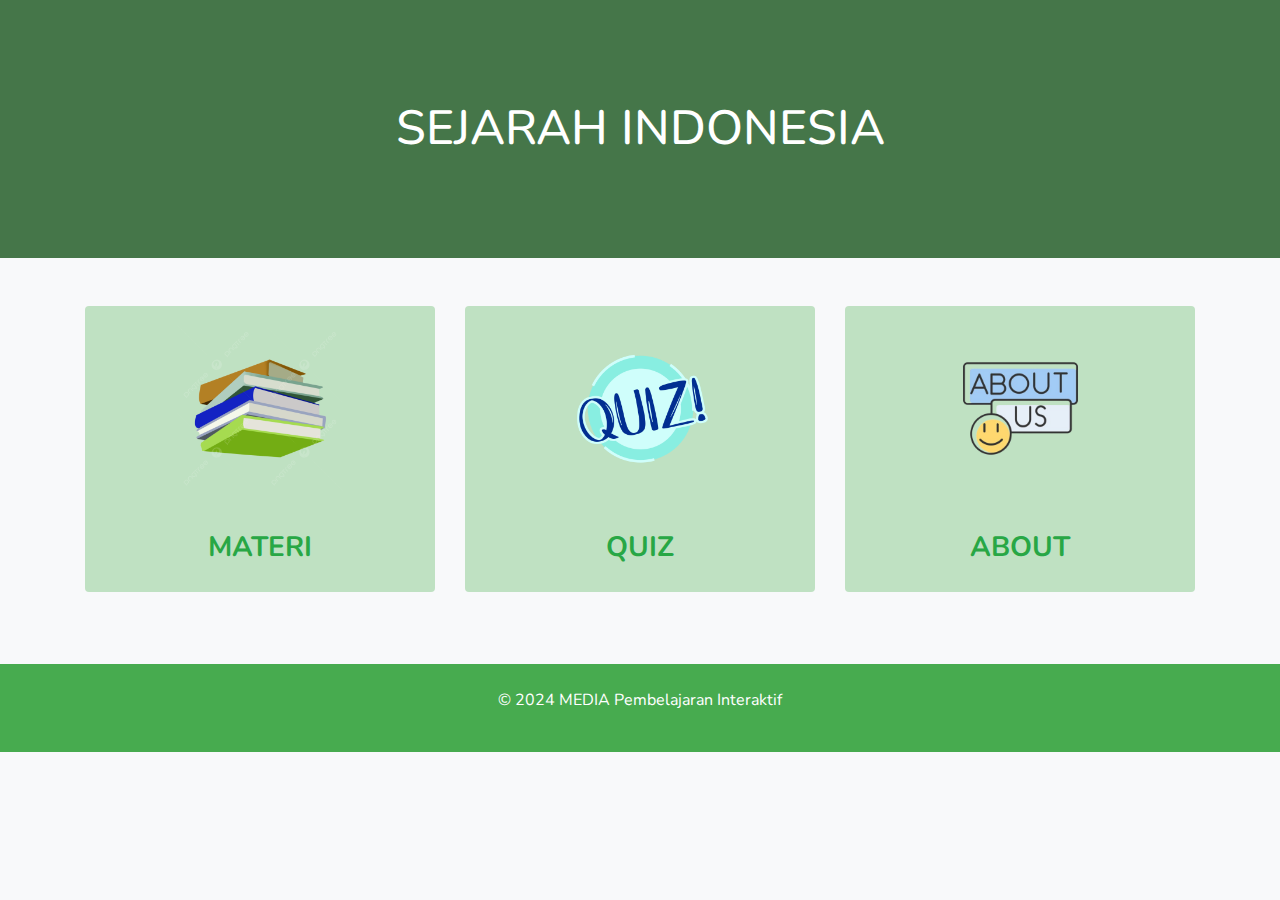
<file: index.html>
<!DOCTYPE html>
<html lang="en">
<head>
    <meta charset="UTF-8">
    <meta name="viewport" content="width=device-width, initial-scale=1.0">
    <title>Interactive Learning</title>
    <link rel="stylesheet" href="https://stackpath.bootstrapcdn.com/bootstrap/4.5.2/css/bootstrap.min.css">
    <link rel="stylesheet" href="https://cdnjs.cloudflare.com/ajax/libs/font-awesome/5.15.3/css/all.min.css">
    <link href="https://fonts.googleapis.com/css2?family=Nunito:wght@400;700&display=swap" rel="stylesheet">
    <style>
        body {
            font-family:  'Nunito', sans-serif;
            background-color: #f8f9fa;
        }

        header {
            background-color: #4bbd58;
            position: relative;
            color: white;
            text-align: center;
            padding: 100px 0;
        }

        header::before {
            content: '';
            position: absolute;
            top: 0;
            left: 0;
            width: 100%;
            height: 100%;
            background: rgba(0, 0, 0, 0.5);
            z-index: 1;
        }

        .card{
            background-color: #bfe1c2;

        }

        header h2 {
            position: relative;
            z-index: 2;
            font-size: 3rem;
            margin: 0;
        }

        .card-hover {
            transition: transform 0.3s, box-shadow 0.3s;
            border: none;
        }

        .card-hover:hover {
            transform: scale(1.05);
            box-shadow: 0 10px 30px rgba(80, 255, 80, 0.3);
        }

        .card-img-top {
            width: 50%;
            height: auto;
            margin: 15px auto;
        }

        .text-primary {
            color: #28a745 !important;
        }

        .text-decoration-none {
            text-decoration: none;
        }

        footer {
            margin-top: 30px;
            background-color: #47ab4f;
        }

        .footer p {
            margin: 0;
        }

        .card-body h3 {
            font-weight: 700;
        }

        .bg-hijau {
            background-color: #8aed92;
        }
    </style>
</head>
<body>
    <header class="bg-hijau text-white">
        <div class="container">
            <h2>SEJARAH INDONESIA</h2>
        </div>
    </header>

    <main class="container my-5">
        <div class="row text-center">
            <div class="col-md-4 mb-4">
                <div class="card card-hover">
                    <a href="Materi.html" class="text-decoration-none">
                        <img src="img/Materi.png" class="card-img-top" alt="Materi">
                        <div class="card-body">
                            <h3 class="text-primary">MATERI</h3>
                        </div>
                    </a>
                </div>
            </div>
            <div class="col-md-4 mb-4">
                <div class="card card-hover">
                    <a href="quiz.html" class="text-decoration-none">
                        <img src="img/Quiz.png" class="card-img-top" alt="KI/KD">
                        <div class="card-body">
                            <h3 class="text-primary">QUIZ</h3>
                        </div>
                    </a>
                </div>
            </div>
            <div class="col-md-4 mb-4">
                <div class="card card-hover">
                    <a href="about.html" class="text-decoration-none">
                        <img src="img/About.png" class="card-img-top" alt="Info Aplikasi">
                        <div class="card-body">
                            <h3 class="text-primary">ABOUT</h3>
                        </div>
                    </a>
                </div>
            </div>
        </div>
    </main>
    

    <footer class="text-white text-center py-4">
        <p>&copy; 2024 MEDIA Pembelajaran Interaktif</p>
    </footer>

    <script src="https://code.jquery.com/jquery-3.5.1.slim.min.js"></script>
    <script src="https://cdn.jsdelivr.net/npm/@popperjs/core@2.9.3/dist/umd/popper.min.js"></script>
    <script src="https://stackpath.bootstrapcdn.com/bootstrap/4.5.2/js/bootstrap.min.js"></script>
</body>
</html>
</file>
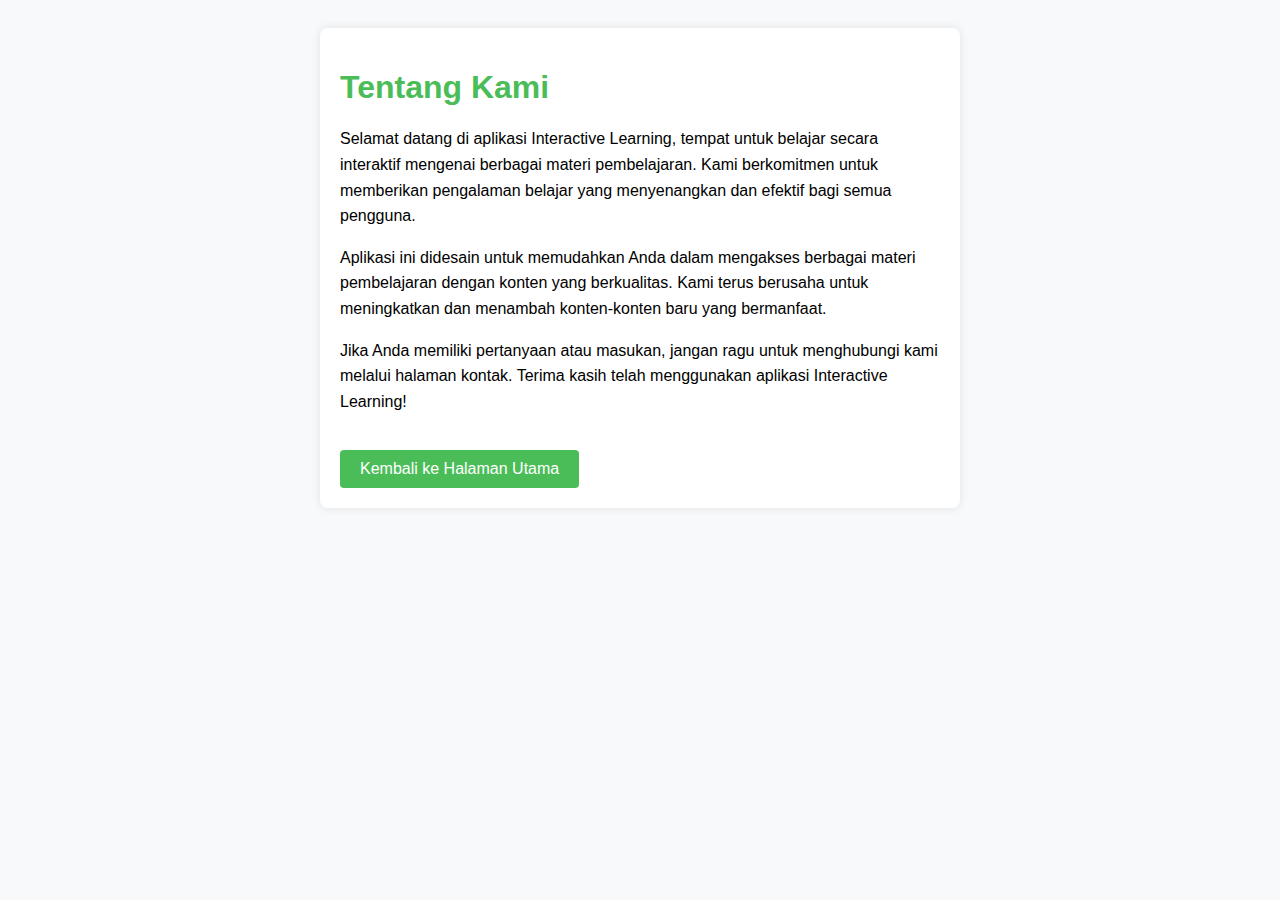
<file: about.html>
<!DOCTYPE html>
<html lang="en">
<head>
    <meta charset="UTF-8">
    <meta name="viewport" content="width=device-width, initial-scale=1.0">
    <title>About Us - Interactive Learning</title>
    <style>
        body {
            font-family: Arial, sans-serif;
            background-color: #f8f9fa;
            text-align: center;
            padding: 20px;
        }

        .container {
            max-width: 600px;
            margin: 0 auto;
            background-color: #fff;
            padding: 20px;
            border-radius: 8px;
            box-shadow: 0 0 10px rgba(0, 0, 0, 0.1);
            text-align: left;
        }

        h1 {
            color: #4bbd58;
            margin-bottom: 20px;
        }

        p {
            line-height: 1.6;
        }

        .back-button {
            margin-top: 20px;
            padding: 10px 20px;
            font-size: 16px;
            background-color: #4bbd58;
            color: #fff;
            border: none;
            cursor: pointer;
            border-radius: 4px;
            transition: background-color 0.3s ease;
        }

        .back-button:hover {
            background-color: #3a9e48;
        }
    </style>
</head>
<body>
    <div class="container">
        <h1>Tentang Kami</h1>
        <p>Selamat datang di aplikasi Interactive Learning, tempat untuk belajar secara interaktif mengenai berbagai materi pembelajaran. Kami berkomitmen untuk memberikan pengalaman belajar yang menyenangkan dan efektif bagi semua pengguna.</p>
        <p>Aplikasi ini didesain untuk memudahkan Anda dalam mengakses berbagai materi pembelajaran dengan konten yang berkualitas. Kami terus berusaha untuk meningkatkan dan menambah konten-konten baru yang bermanfaat.</p>
        <p>Jika Anda memiliki pertanyaan atau masukan, jangan ragu untuk menghubungi kami melalui halaman kontak. Terima kasih telah menggunakan aplikasi Interactive Learning!</p>
        <button class="back-button" onclick="goToIndex()">Kembali ke Halaman Utama</button>
    </div>

    <script>
        function goToIndex() {
            window.location.href = "index.html"; // Sesuaikan dengan nama file halaman index Anda
        }
    </script>
</body>
</html>
</file>
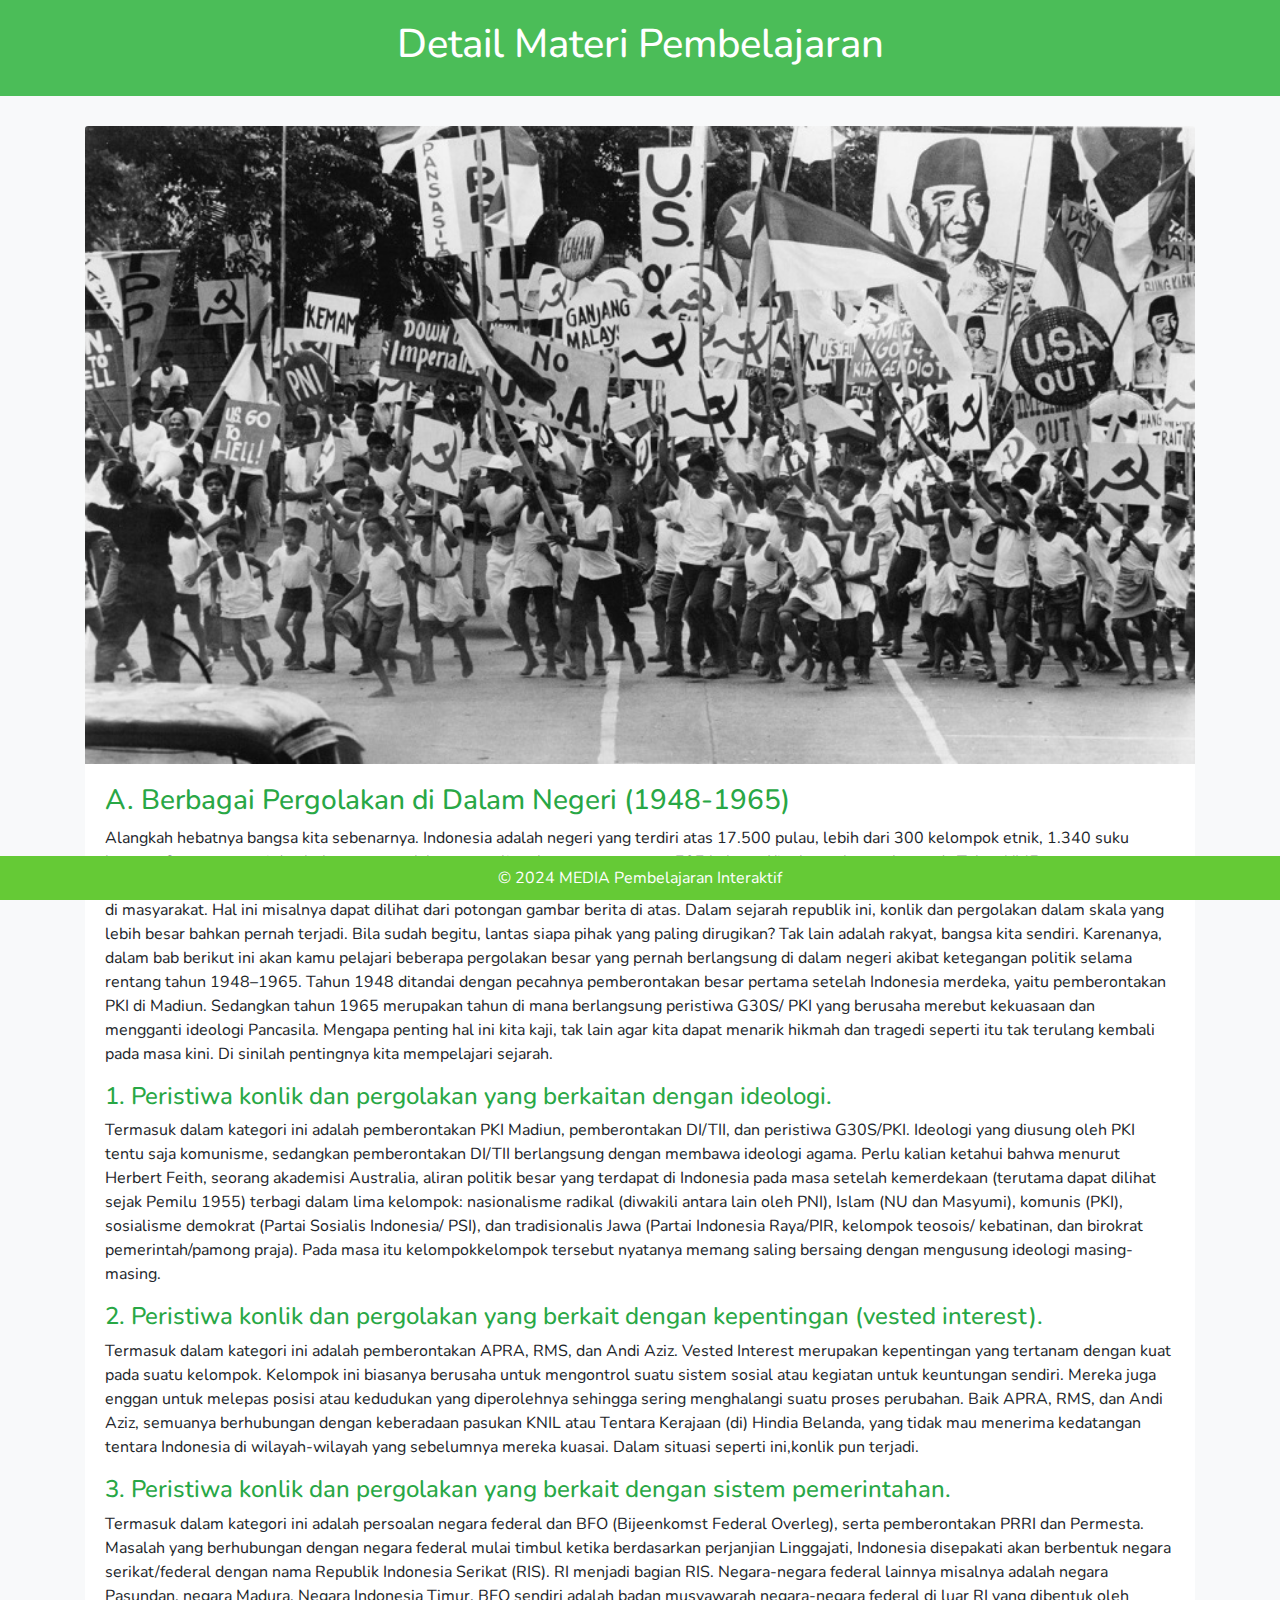
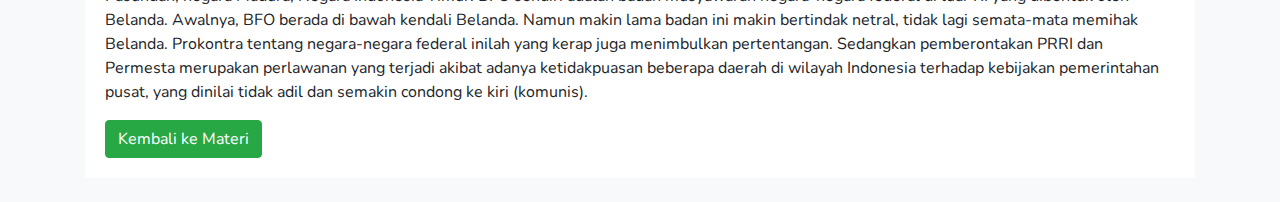
<file: bab1.html>
<!DOCTYPE html>
<html lang="en">
<head>
    <meta charset="UTF-8">
    <meta name="viewport" content="width=device-width, initial-scale=1.0">
    <title>Detail Materi - Interactive Learning</title>
    <link rel="stylesheet" href="https://stackpath.bootstrapcdn.com/bootstrap/4.5.2/css/bootstrap.min.css">
    <link href="https://fonts.googleapis.com/css2?family=Nunito:wght@400;700&display=swap" rel="stylesheet">
    <style>
        body {
            font-family: 'Nunito', sans-serif;
            background-color: #f8f9fa;
        }

        header {
            background-color: #4bbd58;
            padding: 20px 0;
            text-align: center;
            color: #fff;
            margin-bottom: 30px;
        }

        .card {
            border: none;
            /* transition: transform 0.3s, box-shadow 0.3s; */
        }

        .card:hover {
            /* transform: scale(1.05); */
            box-shadow: 0 10px 30px rgba(80, 255, 80, 0.3);
        }

        .card-img-top {
            width: 100%;
            height: auto;
        }

        .text-primary {
            color: #28a745 !important;
        }

        footer {
            
            background-color: #65ca36;
            color: #fff;
            text-align: center;
            padding: 10px 0;
            position: fixed;
            bottom: 0;
            width: 100%;
        }

        footer p {
            margin: 0;
        }
    </style>
</head>
<body>
    <header>
        <div class="container">
            <h1>Detail Materi Pembelajaran</h1>
        </div>
    </header>

    <main class="container">
        <div class="card mb-4">
            <img src="img/2.jpg" class="card-img-top" alt="Detail Materi 1">
            <div class="card-body">
                <h3 class="text-primary">A. Berbagai Pergolakan di Dalam Negeri (1948-1965)</h3>
                <p class="card-text">Alangkah hebatnya bangsa kita sebenarnya. Indonesia adalah negeri yang
                    terdiri atas 17.500 pulau, lebih dari 300 kelompok etnik, 1.340 suku bangsa,
                    6 agama resmi dan belum termasuk beragam aliran kepercayaan, serta 737
                    bahasa. Kita harus bersyukur pada Tuhan YME, atas keberuntungan bangsa
                    kita yang hingga kini tetap bersatu dalam keberagaman, meskipun berbagai
                    kasus	 konlik	 dan	 pergolakan	 sempat	 berlangsung	 di	 masyarakat.	 Hal	 ini	
                    misalnya dapat dilihat dari potongan gambar berita di atas.
                    Dalam	 sejarah	 republik	ini,	 konlik	 dan	 pergolakan	 dalam	 skala	 yang	lebih	
                    besar bahkan pernah terjadi. Bila sudah begitu, lantas siapa pihak yang paling
                    dirugikan? Tak lain adalah rakyat, bangsa kita sendiri. Karenanya, dalam bab berikut ini akan kamu pelajari beberapa pergolakan besar yang pernah
                    berlangsung di dalam negeri akibat ketegangan politik selama rentang tahun
                    1948–1965. Tahun 1948 ditandai dengan pecahnya pemberontakan besar
                    pertama setelah Indonesia merdeka, yaitu pemberontakan PKI di Madiun.
                    Sedangkan tahun 1965 merupakan tahun di mana berlangsung peristiwa G30S/
                    PKI yang berusaha merebut kekuasaan dan mengganti ideologi Pancasila.
                    Mengapa penting hal ini kita kaji, tak lain agar kita dapat menarik hikmah dan
                    tragedi seperti itu tak terulang kembali pada masa kini. Di sinilah pentingnya
                    kita mempelajari sejarah.</p>
                <h4 class="text-primary">1. Peristiwa konlik dan pergolakan yang berkaitan dengan ideologi.</h4>
                <p>Termasuk dalam kategori ini adalah pemberontakan PKI Madiun,
                    pemberontakan DI/TII, dan peristiwa G30S/PKI. Ideologi yang diusung oleh
                    PKI tentu saja komunisme, sedangkan pemberontakan DI/TII berlangsung
                    dengan membawa ideologi agama.
                    Perlu kalian ketahui bahwa menurut Herbert Feith, seorang akademisi
                    Australia, aliran politik besar yang terdapat di Indonesia pada masa setelah
                    kemerdekaan (terutama dapat dilihat sejak Pemilu 1955) terbagi dalam lima
                    kelompok: nasionalisme radikal (diwakili antara lain oleh PNI), Islam (NU dan
                    Masyumi), komunis (PKI), sosialisme demokrat (Partai Sosialis Indonesia/
                    PSI),	dan	tradisionalis	Jawa	(Partai	Indonesia	Raya/PIR,	kelompok	teosois/
                    kebatinan, dan birokrat pemerintah/pamong praja). Pada masa itu kelompokkelompok tersebut nyatanya memang saling bersaing dengan mengusung
                    ideologi masing-masing.
                    </p>
                <h4 class="text-primary">2. Peristiwa konlik dan pergolakan yang berkait dengan kepentingan (vested interest).</h4>
                <p>Termasuk dalam kategori ini adalah pemberontakan APRA, RMS, dan
                    Andi Aziz. Vested Interest merupakan kepentingan yang tertanam dengan kuat
                    pada suatu kelompok. Kelompok ini biasanya berusaha untuk mengontrol
                    suatu sistem sosial atau kegiatan untuk keuntungan sendiri. Mereka juga
                    enggan untuk melepas posisi atau kedudukan yang diperolehnya sehingga
                    sering menghalangi suatu proses perubahan. Baik APRA, RMS, dan Andi
                    Aziz, semuanya berhubungan dengan keberadaan pasukan KNIL atau Tentara Kerajaan 
                    (di) Hindia Belanda, yang tidak mau menerima kedatangan tentara
                    Indonesia di wilayah-wilayah yang sebelumnya mereka kuasai. Dalam situasi
                    seperti	ini,konlik	pun	terjadi.</p>

                <h4 class="text-primary">3. Peristiwa konlik dan pergolakan yang berkait dengan sistem pemerintahan.</h4>
                <p>Termasuk dalam kategori ini adalah persoalan negara federal dan BFO
                    (Bijeenkomst Federal Overleg), serta pemberontakan PRRI dan Permesta.
                    Masalah yang berhubungan dengan negara federal mulai timbul ketika
                    berdasarkan perjanjian Linggajati, Indonesia disepakati akan berbentuk
                    negara serikat/federal dengan nama Republik Indonesia Serikat (RIS). RI
                    menjadi bagian RIS. Negara-negara federal lainnya misalnya adalah negara
                    Pasundan, negara Madura, Negara Indonesia Timur. BFO sendiri adalah badan
                    musyawarah negara-negara federal di luar RI yang dibentuk oleh Belanda.
                    Awalnya, BFO berada di bawah kendali Belanda. Namun makin lama badan
                    ini makin bertindak netral, tidak lagi semata-mata memihak Belanda. Prokontra tentang negara-negara federal inilah yang kerap juga menimbulkan
                    pertentangan.
                    Sedangkan pemberontakan PRRI dan Permesta merupakan perlawanan
                    yang terjadi akibat adanya ketidakpuasan beberapa daerah di wilayah
                    Indonesia terhadap kebijakan pemerintahan pusat, yang dinilai tidak adil dan
                    semakin condong ke kiri (komunis).
                    </p>
                <a href="Materi.html" class="btn btn-success">Kembali ke Materi</a>
            </div>
        </div>
    </main>

    <footer>
        <div class="container">
            <p>&copy; 2024 MEDIA Pembelajaran Interaktif</p>
        </div>
    </footer>

    <script src="https://code.jquery.com/jquery-3.5.1.slim.min.js"></script>
    <script src="https://cdn.jsdelivr.net/npm/@popperjs/core@2.9.3/dist/umd/popper.min.js"></script>
    <script src="https://stackpath.bootstrapcdn.com/bootstrap/4.5.2/js/bootstrap.min.js"></script>
</body>
</html>
</file>
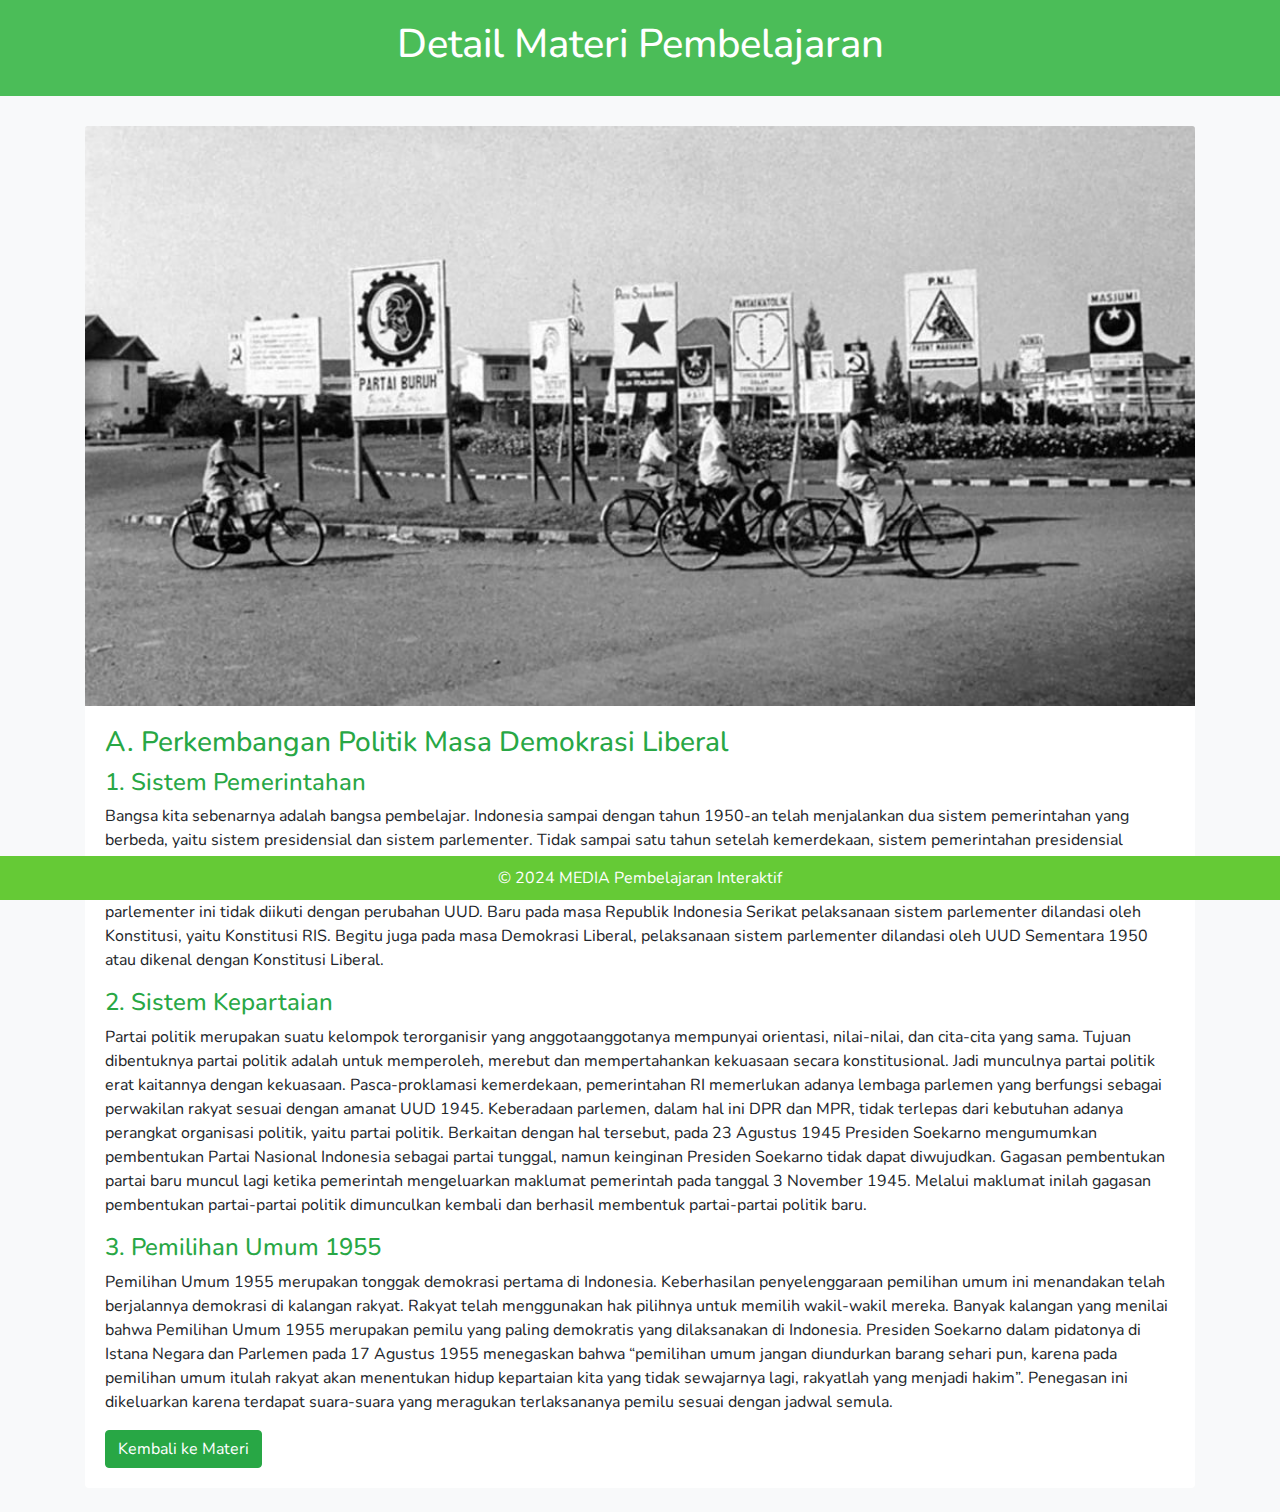
<file: bab2.html>
<!DOCTYPE html>
<html lang="en">
<head>
    <meta charset="UTF-8">
    <meta name="viewport" content="width=device-width, initial-scale=1.0">
    <title>Detail Materi - Interactive Learning</title>
    <link rel="stylesheet" href="https://stackpath.bootstrapcdn.com/bootstrap/4.5.2/css/bootstrap.min.css">
    <link href="https://fonts.googleapis.com/css2?family=Nunito:wght@400;700&display=swap" rel="stylesheet">
    <style>
        body {
            font-family: 'Nunito', sans-serif;
            background-color: #f8f9fa;
        }

        header {
            background-color: #4bbd58;
            padding: 20px 0;
            text-align: center;
            color: #fff;
            margin-bottom: 30px;
        }

        .card {
            border: none;
            /* transition: transform 0.3s, box-shadow 0.3s; */
        }

        .card:hover {
            /* transform: scale(1.05); */
            box-shadow: 0 10px 30px rgba(80, 255, 80, 0.3);
        }

        .card-img-top {
            width: 100%;
            height: auto;
        }

        .text-primary {
            color: #28a745 !important;
        }

        footer {
            background-color: #65ca36;
            color: #fff;
            text-align: center;
            padding: 10px 0;
            position: fixed;
            bottom: 0;
            width: 100%;
        }

        footer p {
            margin: 0;
        }
    </style>
</head>
<body>
    <header>
        <div class="container">
            <h1>Detail Materi Pembelajaran</h1>
        </div>
    </header>

    <main class="container">
        <div class="card mb-4">
            <img src="img/4.jpg" class="card-img-top" alt="Detail Materi 1">
            <div class="card-body">
                <h3 class="text-primary">A. Perkembangan Politik Masa Demokrasi Liberal</h3>
                <!-- <p class="card-text">Deskripsi lengkap mengenai materi 1. Materi ini membahas topik-topik penting terkait dengan ...</p> -->
                <h4 class="text-primary">1. Sistem Pemerintahan</h4>
                <p>Bangsa kita sebenarnya adalah bangsa pembelajar. Indonesia sampai dengan
                    tahun 1950-an telah menjalankan dua sistem pemerintahan yang berbeda, yaitu
                    sistem presidensial dan sistem parlementer. Tidak sampai satu tahun setelah
                    kemerdekaan, sistem pemerintahan presidensial digantikan dengan sistem
                    pemerintahan parlementer. Hal ini ditandai dengan pembentukan kabinet
                    parlementer pertama pada November 1945 dengan Syahrir sebagai perdana
                    menteri. Sejak saat itulah jatuh bangun kabinet pemerintahan di Indonesia
                    terjadi. Namun pelaksanaan sistem parlementer ini tidak diikuti dengan
                    perubahan UUD. Baru pada masa Republik Indonesia Serikat pelaksanaan
                    sistem parlementer dilandasi oleh Konstitusi, yaitu Konstitusi RIS. Begitu
                    juga pada masa Demokrasi Liberal, pelaksanaan sistem parlementer dilandasi
                    oleh UUD Sementara 1950 atau dikenal dengan Konstitusi Liberal.</p>
                <h4 class="text-primary">2. Sistem Kepartaian</h4>
                <p> Partai politik merupakan suatu kelompok terorganisir yang anggotaanggotanya mempunyai orientasi, nilai-nilai, dan cita-cita yang sama.
                    Tujuan dibentuknya partai politik adalah untuk memperoleh, merebut dan
                    mempertahankan kekuasaan secara konstitusional. Jadi munculnya partai
                    politik erat kaitannya dengan kekuasaan.
                    Pasca-proklamasi kemerdekaan, pemerintahan RI memerlukan adanya
                    lembaga parlemen yang berfungsi sebagai perwakilan rakyat sesuai dengan
                    amanat UUD 1945. Keberadaan parlemen, dalam hal ini DPR dan MPR,
                    tidak terlepas dari kebutuhan adanya perangkat organisasi politik, yaitu
                    partai politik. Berkaitan dengan hal tersebut, pada 23 Agustus 1945 Presiden
                    Soekarno mengumumkan pembentukan Partai Nasional Indonesia sebagai
                    partai tunggal, namun keinginan Presiden Soekarno tidak dapat diwujudkan.
                    Gagasan pembentukan partai baru muncul lagi ketika pemerintah mengeluarkan
                    maklumat pemerintah pada tanggal 3 November 1945. Melalui maklumat
                    inilah gagasan pembentukan partai-partai politik dimunculkan kembali dan
                    berhasil membentuk partai-partai politik baru.</p>

                <h4 class="text-primary">3. Pemilihan Umum 1955</h4>
                <p> Pemilihan Umum 1955 merupakan tonggak demokrasi pertama di
                    Indonesia. Keberhasilan penyelenggaraan pemilihan umum ini menandakan
                    telah berjalannya demokrasi di kalangan rakyat. Rakyat telah menggunakan
                    hak pilihnya untuk memilih wakil-wakil mereka. Banyak kalangan yang
                    menilai bahwa Pemilihan Umum 1955 merupakan pemilu yang paling
                    demokratis yang dilaksanakan di Indonesia.
                    Presiden Soekarno dalam pidatonya di Istana Negara dan Parlemen pada
                    17 Agustus 1955 menegaskan bahwa “pemilihan umum jangan diundurkan
                    barang sehari pun, karena pada pemilihan umum itulah rakyat akan
                    menentukan hidup kepartaian kita yang tidak sewajarnya lagi, rakyatlah yang
                    menjadi hakim”. Penegasan ini dikeluarkan karena terdapat suara-suara yang
                    meragukan terlaksananya pemilu sesuai dengan jadwal semula.</p>
                <a href="Materi.html" class="btn btn-success">Kembali ke Materi</a>
            </div>
        </div>
    </main>

    <footer>
        <div class="container">
            <p>&copy; 2024 MEDIA Pembelajaran Interaktif</p>
        </div>
    </footer>

    <script src="https://code.jquery.com/jquery-3.5.1.slim.min.js"></script>
    <script src="https://cdn.jsdelivr.net/npm/@popperjs/core@2.9.3/dist/umd/popper.min.js"></script>
    <script src="https://stackpath.bootstrapcdn.com/bootstrap/4.5.2/js/bootstrap.min.js"></script>
</body>
</html>
</file>
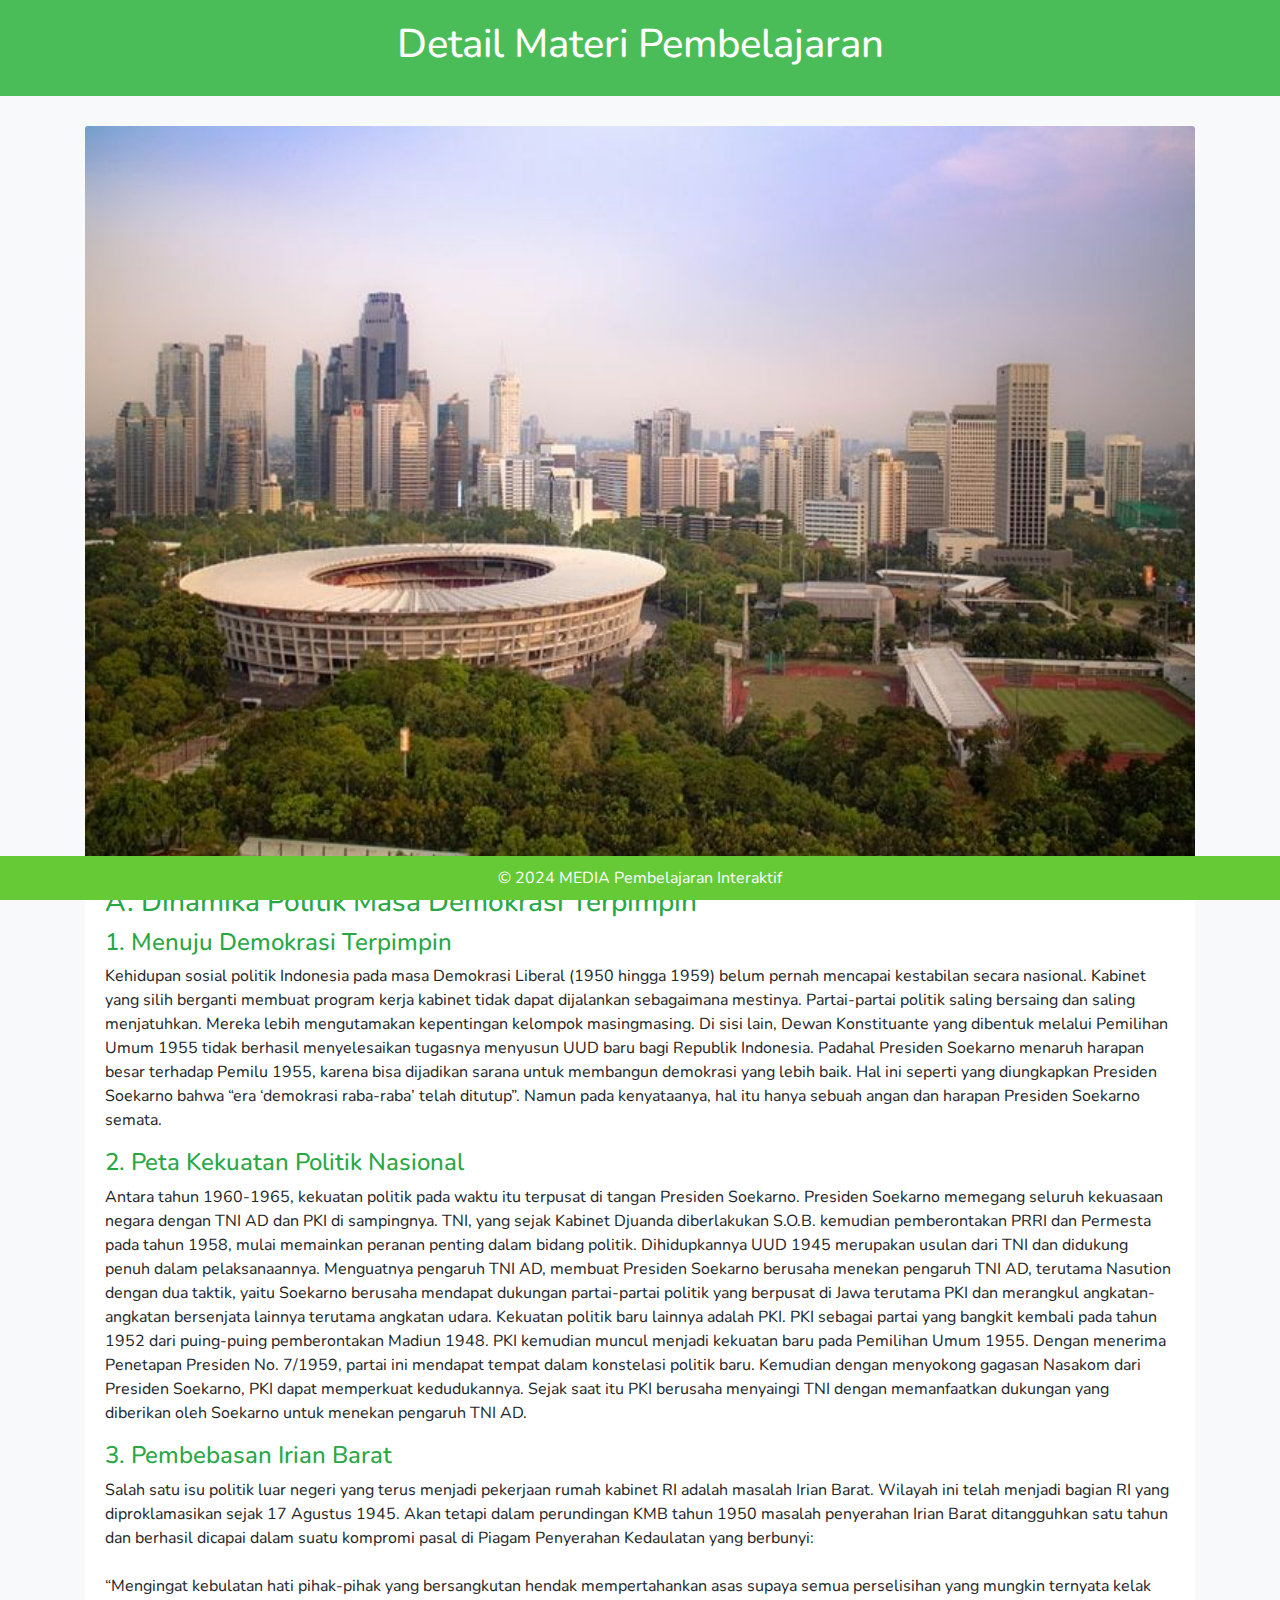
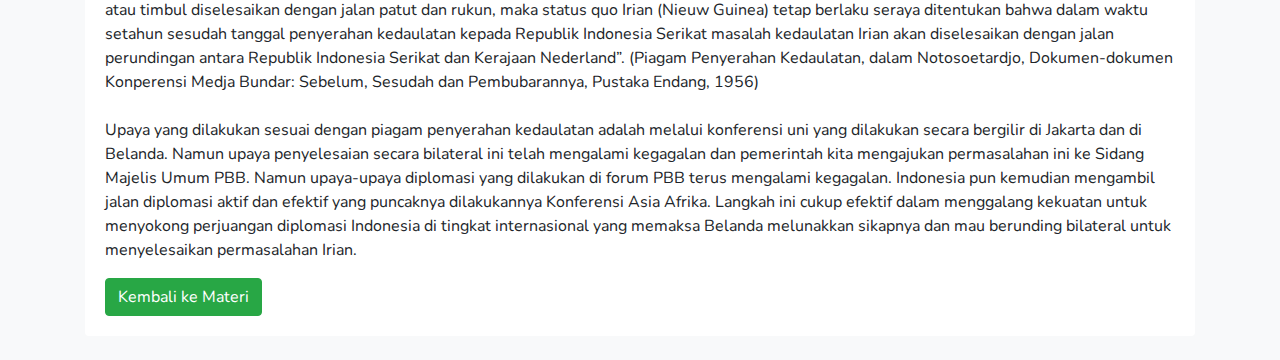
<file: bab3.html>
<!DOCTYPE html>
<html lang="en">
<head>
    <meta charset="UTF-8">
    <meta name="viewport" content="width=device-width, initial-scale=1.0">
    <title>Detail Materi - Interactive Learning</title>
    <link rel="stylesheet" href="https://stackpath.bootstrapcdn.com/bootstrap/4.5.2/css/bootstrap.min.css">
    <link href="https://fonts.googleapis.com/css2?family=Nunito:wght@400;700&display=swap" rel="stylesheet">
    <style>
        body {
            font-family: 'Nunito', sans-serif;
            background-color: #f8f9fa;
        }

        header {
            background-color: #4bbd58;
            padding: 20px 0;
            text-align: center;
            color: #fff;
            margin-bottom: 30px;
        }

        .card {
            border: none;
            /* transition: transform 0.3s, box-shadow 0.3s; */
        }

        .card:hover {
            /* transform: scale(1.05); */
            box-shadow: 0 10px 30px rgba(80, 255, 80, 0.3);
        }

        .card-img-top {
            width: 100%;
            height: auto;
        }

        .text-primary {
            color: #28a745 !important;
        }

        footer {
            background-color: #65ca36;
            color: #fff;
            text-align: center;
            padding: 10px 0;
            position: fixed;
            bottom: 0;
            width: 100%;
        }

        footer p {
            margin: 0;
        }
    </style>
</head>
<body>
    <header>
        <div class="container">
            <h1>Detail Materi Pembelajaran</h1>
        </div>
    </header>

    <main class="container">
        <div class="card mb-4">
            <img src="img/6.jpg" class="card-img-top" alt="Detail Materi 1">
            <div class="card-body">
                <h3 class="text-primary">A. Dinamika Politik Masa Demokrasi Terpimpin</h3>
                <!-- <p class="card-text">Deskripsi lengkap mengenai materi 1. Materi ini membahas topik-topik penting terkait dengan ...</p> -->
                <h4 class="text-primary">1. Menuju Demokrasi Terpimpin</h4>
                <p>Kehidupan sosial politik Indonesia pada masa Demokrasi Liberal (1950
                    hingga 1959) belum pernah mencapai kestabilan secara nasional. Kabinet
                    yang silih berganti membuat program kerja kabinet tidak dapat dijalankan
                    sebagaimana mestinya. Partai-partai politik saling bersaing dan saling
                    menjatuhkan. Mereka lebih mengutamakan kepentingan kelompok masingmasing. Di sisi lain, Dewan Konstituante yang dibentuk melalui Pemilihan
                    Umum 1955 tidak berhasil menyelesaikan tugasnya menyusun UUD baru
                    bagi Republik Indonesia. Padahal Presiden Soekarno menaruh harapan
                    besar terhadap Pemilu 1955, karena bisa dijadikan sarana untuk membangun
                    demokrasi yang lebih baik. Hal ini seperti yang diungkapkan Presiden Soekarno
                    bahwa “era ‘demokrasi raba-raba’ telah ditutup”. Namun pada kenyataanya,
                    hal itu hanya sebuah angan dan harapan Presiden Soekarno semata. </p>
                <h4 class="text-primary">2. Peta Kekuatan Politik Nasional</h4>
                <p>Antara tahun 1960-1965, kekuatan politik pada waktu itu terpusat di
                    tangan Presiden Soekarno. Presiden Soekarno memegang seluruh kekuasaan
                    negara dengan TNI AD dan PKI di sampingnya. TNI, yang sejak Kabinet
                    Djuanda diberlakukan S.O.B. kemudian pemberontakan PRRI dan Permesta
                    pada tahun 1958, mulai memainkan peranan penting dalam bidang politik.
                    Dihidupkannya UUD 1945 merupakan usulan dari TNI dan didukung penuh
                    dalam pelaksanaannya. Menguatnya pengaruh TNI AD, membuat Presiden
                    Soekarno berusaha menekan pengaruh TNI AD, terutama Nasution dengan dua
                    taktik, yaitu Soekarno berusaha mendapat dukungan partai-partai politik yang
                    berpusat di Jawa terutama PKI dan merangkul angkatan-angkatan bersenjata
                    lainnya terutama angkatan udara. 
                    Kekuatan politik baru lainnya adalah PKI. PKI sebagai partai yang
                    bangkit kembali pada tahun 1952 dari puing-puing pemberontakan Madiun
                    1948. PKI kemudian muncul menjadi kekuatan baru pada Pemilihan Umum
                    1955. Dengan menerima Penetapan Presiden No. 7/1959, partai ini mendapat
                    tempat dalam konstelasi politik baru. Kemudian dengan menyokong gagasan
                    Nasakom dari Presiden Soekarno, PKI dapat memperkuat kedudukannya.
                    Sejak saat itu PKI berusaha menyaingi TNI dengan memanfaatkan dukungan
                    yang diberikan oleh Soekarno untuk menekan pengaruh TNI AD.</p>
                <h4 class="text-primary">3. Pembebasan Irian Barat</h4>
                <p>Salah satu isu politik luar negeri yang terus menjadi pekerjaan rumah
                    kabinet RI adalah masalah Irian Barat. Wilayah ini telah menjadi bagian RI
                    yang diproklamasikan sejak 17 Agustus 1945. Akan tetapi dalam perundingan
                    KMB tahun 1950 masalah penyerahan Irian Barat ditangguhkan satu tahun
                    dan berhasil dicapai dalam suatu kompromi pasal di Piagam Penyerahan
                    Kedaulatan yang berbunyi:

                    <br><br>“Mengingat kebulatan hati pihak-pihak yang bersangkutan hendak
                    mempertahankan asas supaya semua perselisihan yang mungkin ternyata kelak
                    atau timbul diselesaikan dengan jalan patut dan rukun, maka status quo Irian
                    (Nieuw Guinea) tetap berlaku seraya ditentukan bahwa dalam waktu setahun
                    sesudah tanggal penyerahan kedaulatan kepada Republik Indonesia Serikat
                    masalah kedaulatan Irian akan diselesaikan dengan jalan perundingan antara
                    Republik Indonesia Serikat dan Kerajaan Nederland”. (Piagam Penyerahan
                    Kedaulatan, dalam Notosoetardjo, Dokumen-dokumen Konperensi Medja
                    Bundar: Sebelum, Sesudah dan Pembubarannya, Pustaka Endang, 1956)<br><br>

                    Upaya yang dilakukan sesuai dengan piagam penyerahan kedaulatan
                    adalah melalui konferensi uni yang dilakukan secara bergilir di Jakarta dan
                    di Belanda. Namun upaya penyelesaian secara bilateral ini telah mengalami
                    kegagalan dan pemerintah kita mengajukan permasalahan ini ke Sidang
                    Majelis Umum PBB. Namun upaya-upaya diplomasi yang dilakukan di
                    forum PBB terus mengalami kegagalan. Indonesia pun kemudian mengambil
                    jalan diplomasi aktif dan efektif yang puncaknya dilakukannya Konferensi
                    Asia Afrika. Langkah ini cukup efektif dalam menggalang kekuatan untuk
                    menyokong perjuangan diplomasi Indonesia di tingkat internasional yang
                    memaksa Belanda melunakkan sikapnya dan mau berunding bilateral untuk
                    menyelesaikan permasalahan Irian.
                    </p>
                <a href="Materi.html" class="btn btn-success">Kembali ke Materi</a>
            </div>
        </div>
    </main>

    <footer>
        <div class="container">
            <p>&copy; 2024 MEDIA Pembelajaran Interaktif</p>
        </div>
    </footer>

    <script src="https://code.jquery.com/jquery-3.5.1.slim.min.js"></script>
    <script src="https://cdn.jsdelivr.net/npm/@popperjs/core@2.9.3/dist/umd/popper.min.js"></script>
    <script src="https://stackpath.bootstrapcdn.com/bootstrap/4.5.2/js/bootstrap.min.js"></script>
</body>
</html>
</file>
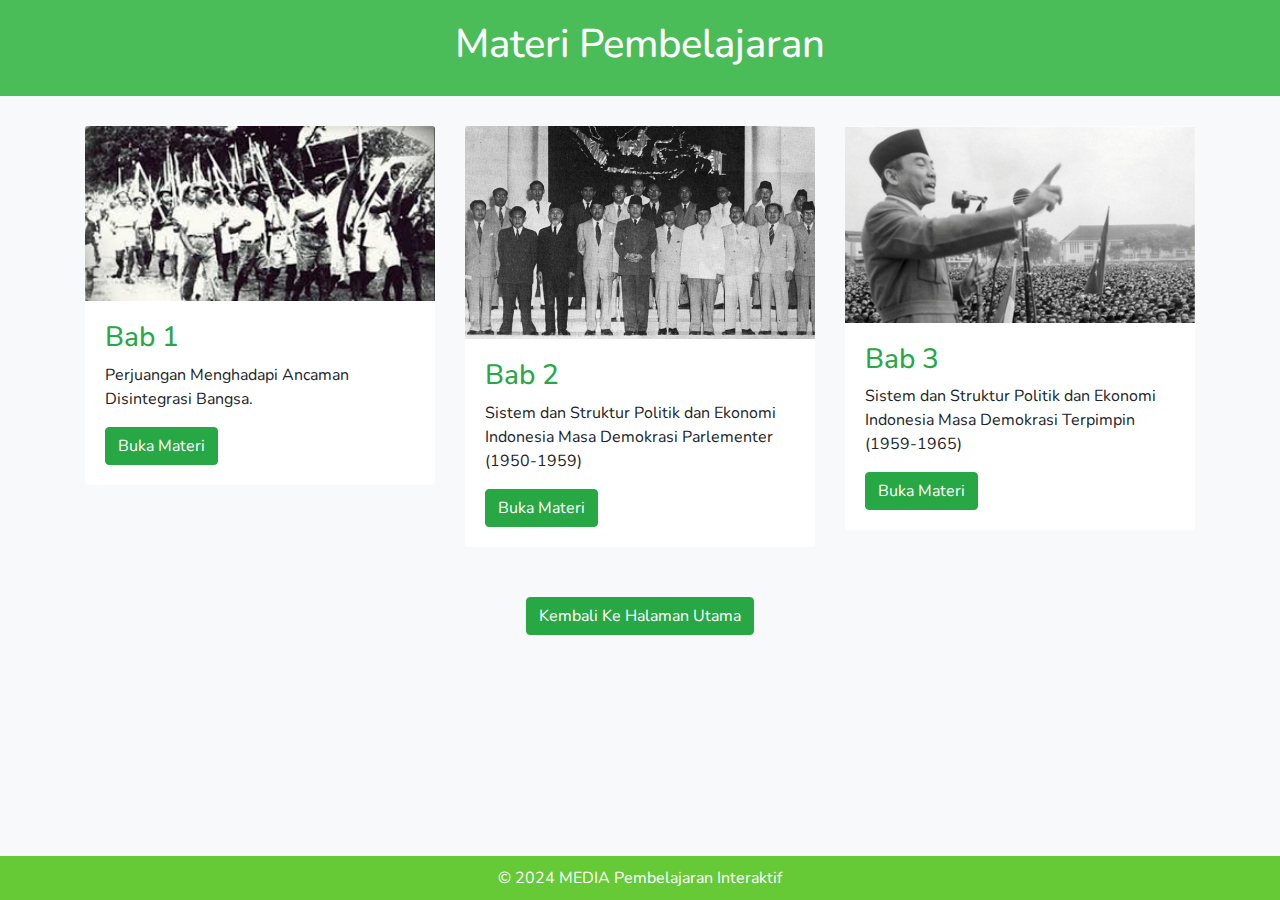
<file: Materi.html>
<!DOCTYPE html>
<html lang="en">
<head>
    <meta charset="UTF-8">
    <meta name="viewport" content="width=device-width, initial-scale=1.0">
    <title>Materi - Interactive Learning</title>
    <link rel="stylesheet" href="https://stackpath.bootstrapcdn.com/bootstrap/4.5.2/css/bootstrap.min.css">
    <link href="https://fonts.googleapis.com/css2?family=Nunito:wght@400;700&display=swap" rel="stylesheet">
    <style>
        body {
            font-family: 'Nunito', sans-serif;
            background-color: #f8f9fa;
          
        }

        header {
            background-color: #4bbd58;
            padding: 20px 0;
            text-align: center;
            color: #fff;
            margin-bottom: 30px;
        }

        .card {
            border: none;
            transition: transform 0.3s, box-shadow 0.3s;
        }

        .card:hover {
            transform: scale(1.05);
            box-shadow: 0 10px 30px rgba(80, 255, 80, 0.3);
        }

        .card-img-top {
            width: 100%;
            height: auto;
        }

        .text-primary {
            color: #28a745 !important;
        }

        footer {
            background-color: #65ca36;
            color: #fff;
            text-align: center;
            padding: 10px 0;
            position: fixed;
            bottom: 0;
            width: 100%;
        }

        footer p {
            margin: 0;
        }

        .button-wrapper {
    display: flex;
    justify-content: center; /* Memposisikan secara horizontal di tengah */
    align-items: center; /* Memposisikan secara vertikal di tengah */
    height: 10vh; /* Atur tinggi sesuai kebutuhan */
}

    </style>
</head>
<body>
    <header>
        <div class="container">
            <h1>Materi Pembelajaran</h1>
        </div>
    </header>

    <main class="container">
        <div class="row">
            <div class="col-md-4 mb-4">
                <div class="card">
                    <img src="img/1.jpg" class="card-img-top" alt="Materi 1">
                    <div class="card-body">
                        <h3 class="text-primary">Bab 1</h3>
                        <p class="card-text">Perjuangan Menghadapi Ancaman Disintegrasi Bangsa.</p>
                        <a href="bab1.html" class="btn btn-success">Buka Materi</a>
                    </div>
                </div>
            </div>
            <div class="col-md-4 mb-4">
                <div class="card">
                    <img src="img/3.jpg" class="card-img-top" alt="Materi 2">
                    <div class="card-body">
                        <h3 class="text-primary">Bab 2</h3>
                        <p class="card-text">Sistem dan Struktur Politik dan Ekonomi Indonesia Masa Demokrasi Parlementer (1950-1959)</p>
                        <a href="bab2.html" class="btn btn-success">Buka Materi</a>
                    </div>
                </div>
            </div>
            <div class="col-md-4 mb-4">
                <div class="card">
                    <img src="img/5.jpeg" class="card-img-top" alt="Materi 3">
                    <div class="card-body">
                        <h3 class="text-primary">Bab 3</h3>
                        <p class="card-text">Sistem dan Struktur Politik dan Ekonomi Indonesia Masa Demokrasi Terpimpin (1959-1965) </p>
                        <a href="bab3.html" class="btn btn-success">Buka Materi</a>
                    </div>
                </div>
            </div>
        </div>
    </main>

    <div class="button-wrapper">
        <a href="index.html" class="btn btn-success">Kembali Ke Halaman Utama</a>
    </div>
    

    <footer>
        <div class="container">
            <p>&copy; 2024 MEDIA Pembelajaran Interaktif</p>
        </div>
    </footer>

    <script src="https://code.jquery.com/jquery-3.5.1.slim.min.js"></script>
    <script src="https://cdn.jsdelivr.net/npm/@popperjs/core@2.9.3/dist/umd/popper.min.js"></script>
    <script src="https://stackpath.bootstrapcdn.com/bootstrap/4.5.2/js/bootstrap.min.js"></script>
</body>
</html>
</file>
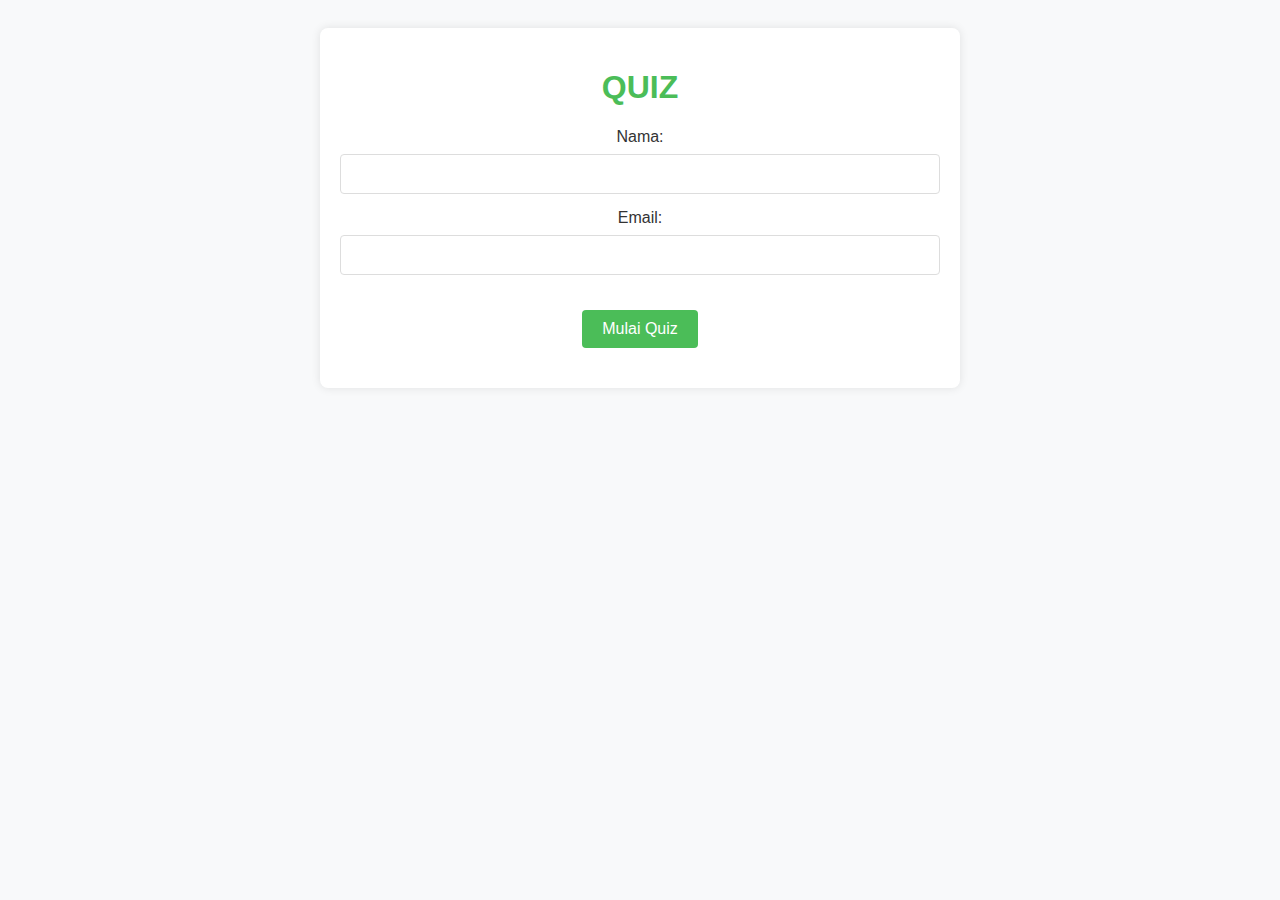
<file: quiz.html>
<!DOCTYPE html>
<html lang="en">
<head>
    <meta charset="UTF-8">
    <meta name="viewport" content="width=device-width, initial-scale=1.0">
    <title>Quiz Berbagai Pergolakan di Dalam Negeri (1948-1965)</title>
    <style>
        body {
        font-family: Arial, sans-serif;
        background-color: #f8f9fa;
        text-align: center;
        padding: 20px;
    }

    .container {
        max-width: 600px;
        margin: 0 auto;
        background-color: #fff;
        padding: 20px;
        border-radius: 8px;
        box-shadow: 0 0 10px rgba(0, 0, 0, 0.1);
    }

    h1, h2 {
        color: #4bbd58;
    }

    form {
        margin-bottom: 20px;
    }

    label {
        display: block;
        margin-bottom: 8px;
        color: #333;
    }

    input[type="text"],
    input[type="email"] {
        width: 100%;
        padding: 10px;
        margin-bottom: 15px;
        border: 1px solid #ddd;
        border-radius: 4px;
        box-sizing: border-box;
        font-size: 16px;
    }

    button {
        padding: 10px 20px;
        font-size: 16px;
        background-color: #4bbd58;
        color: #fff;
        border: none;
        cursor: pointer;
        border-radius: 4px;
        transition: background-color 0.3s ease;
    }

    button:hover {
        background-color: #3a9e48;
    }

    .options {
        display: flex;
        flex-direction: column;
        align-items: flex-start;
    }

    .option {
        margin: 10px 0;
        padding: 10px 20px;
        font-size: 16px;
        background-color: #4bbd58;
        color: #fff;
        border: none;
        cursor: pointer;
        border-radius: 4px;
        transition: background-color 0.3s ease;
    }

    .option:hover {
        background-color: #3a9e48;
    }

        button {
            margin-top: 20px;
            padding: 10px 20px;
            font-size: 16px;
            background-color: #4bbd58;
            color: #fff;
            border: none;
            cursor: pointer;
            border-radius: 4px;
            transition: background-color 0.3s ease;
        }

        button:hover {
            background-color: #3a9e48;
        }
    </style>
</head>
<body>
    <div class="container">
        <h1>QUIZ</h1>
        <form id="user-info">
            <label for="name">Nama:</label>
            <input type="text" id="name" required>
            <label for="email">Email:</label>
            <input type="email" id="email" required>
            <button type="button" onclick="startQuiz()">Mulai Quiz</button>
        </form>
        <div id="quiz" style="display: none;">
            <h2 id="question" class="question"></h2>
            <div class="options">
                <button class="option" onclick="checkAnswer(this)"></button>
                <button class="option" onclick="checkAnswer(this)"></button>
                <button class="option" onclick="checkAnswer(this)"></button>
                <button class="option" onclick="checkAnswer(this)"></button>
            </div>
        </div>
        <div id="result" style="display: none;">
            <h2>Hasil Quiz</h2>
            <p id="score"></p>
            <button onclick="restartQuiz()">Ulangi Quiz</button>
            <button onclick="goToIndex()">Kembali ke Halaman Utama</button>
        </div>
    </div>

    <script>
        const quizData = [
            {
                question: "Peristiwa konflik dan pergolakan yang terjadi pada tahun 1948 yang melibatkan pemberontakan besar pertama setelah Indonesia merdeka adalah?",
                options: ["Pemberontakan PKI di Madiun", "Pemberontakan DI/TII", "Peristiwa G30S/PKI", "Pemberontakan PRRI dan Permesta"],
                answer: "Pemberontakan PKI di Madiun"
            },
            {
                question: "Peristiwa yang menandai tahun 1965 dalam sejarah Indonesia adalah?",
                options: ["Pemberontakan APRA", "Peristiwa G30S/PKI", "Pemberontakan RMS", "Pemberontakan Andi Aziz"],
                answer: "Peristiwa G30S/PKI"
            },
            {
                question: "Kelompok yang mengusung ideologi komunisme dalam konteks konflik politik di Indonesia pada masa itu adalah?",
                options: ["PKI", "NU", "Masyumi", "PSI"],
                answer: "PKI"
            },
            {
                question: "Kategori pergolakan yang berkaitan dengan kepentingan vested interest adalah?",
                options: ["Pemberontakan APRA", "Pemberontakan DI/TII", "Pemberontakan PRRI dan Permesta", "Pemberontakan RMS"],
                answer: "Pemberontakan APRA"
            },
            {
                question: "Negara federal yang diusulkan berdasarkan perjanjian Linggajati adalah?",
                options: ["Negara Madura", "Negara Pasundan", "Negara Indonesia Timur", "Republik Indonesia Serikat"],
                answer: "Republik Indonesia Serikat"
            },
            {
                question: "Sistem pemerintahan yang digunakan Indonesia sebelum perubahan menjadi sistem parlementer adalah?",
                options: ["Presidensial", "Monarki Konstitusional", "Parlementer", "Otoriter"],
                answer: "Presidensial"
            },
            {
                question: "Konstitusi yang menjadi dasar hukum untuk pelaksanaan sistem parlementer pada masa Demokrasi Liberal adalah?",
                options: ["Konstitusi RIS", "Piagam Jakarta", "UUD 1945", "Konstitusi Liberal"],
                answer: "Konstitusi Liberal"
            },
            {
                question: "Pada tanggal berapa Soekarno mengumumkan pembentukan Partai Nasional Indonesia (PNI) sebagai partai tunggal?",
                options: ["17 Agustus 1945", "23 Agustus 1945", "3 November 1945", "1 Juni 1946"],
                answer: "23 Agustus 1945"
            },
            {
                question: "Pemilihan Umum tahun 1955 dianggap sebagai tonggak demokrasi pertama di Indonesia karena?",
                options: ["Memilih presiden pertama Indonesia", "Menandai kembalinya monarki", "Menentukan hidup kepartaian Indonesia", "Menyatakan kemerdekaan Indonesia"],
                answer: "Menentukan hidup kepartaian Indonesia"
            },
            {
                question: "Partai politik yang pertama kali diumumkan pada 17 Agustus 1945, namun gagal terbentuk adalah?",
                options: ["Partai Nasional Indonesia", "Partai Komunis Indonesia", "Partai Syarikat Islam Indonesia", "Partai Indonesia Raya"],
                answer: "Partai Nasional Indonesia"
            },
            {
                question: "Dalam konteks politik Indonesia pada masa Demokrasi Terpimpin, istilah 'Nasakom' merujuk kepada?",
                options: ["Nasionalisme, Agama, Komunisme", "Nasionalisme, Komunisme, Militerisme", "Nasionalisme, Komunisme, Modernisme", "Nasionalisme, Agama, Modernisme"],
                answer: "Nasionalisme, Agama, Komunisme"
            },
            {
                question: "Salah satu upaya politik Presiden Soekarno untuk mengurangi pengaruh TNI AD adalah dengan merangkul angkatan-angkatan bersenjata lainnya, terutama angkatan?",
                options: ["Laut", "Udara", "Darat", "Perang"],
                answer: "Udara"
            },
            {
                question: "Peristiwa politik luar negeri yang menjadi fokus perhatian Indonesia pada masa Demokrasi Terpimpin adalah?",
                options: ["Konferensi Bandung", "Pembebasan Irian Barat", "Perang Dingin", "Perundingan Linggarjati"],
                answer: "Pembebasan Irian Barat"
            },
            {
                question: "Dalam upaya penyelesaian masalah Irian Barat, Indonesia mengajukan permasalahan ini ke forum internasional berikut, kecuali?",
                options: ["PBB", "ASEAN", "Sidang Majelis Umum PBB", "Konferensi Asia-Afrika"],
                answer: "ASEAN"
            },
            {
                question: "Piagam Penyerahan Kedaulatan menentukan bahwa status quo Irian Barat akan berlaku selama?",
                options: ["1 bulan", "6 bulan", "1 tahun", "2 tahun"],
                answer: "1 tahun"
            }
        ];

        let currentQuestion = 0;
        let score = 0;
        let userName = '';
        let userEmail = '';

        const questionElement = document.getElementById('question');
        const optionsElement = document.querySelector('.options');
        const resultElement = document.getElementById('result');
        const scoreElement = document.getElementById('score');

        function startQuiz() {
            userName = document.getElementById('name').value;
            userEmail = document.getElementById('email').value;

            if (userName && userEmail) {
                document.getElementById('user-info').style.display = 'none';
                document.getElementById('quiz').style.display = 'block';
                loadQuestion();
            } else {
                alert('Mohon lengkapi nama dan email Anda untuk memulai quiz.');
            }
        }

        function loadQuestion() {
            const currentQuizData = quizData[currentQuestion];
            questionElement.textContent = currentQuizData.question;
            optionsElement.innerHTML = '';
            currentQuizData.options.forEach(option => {
                const button = document.createElement('button');
                button.textContent = option;
                button.classList.add('option');
                button.setAttribute('onclick', 'checkAnswer(this)');
                optionsElement.appendChild(button);
            });
        }

        function checkAnswer(option) {
            const selectedOption = option.textContent;
            const currentQuizData = quizData[currentQuestion];

            if (selectedOption === currentQuizData.answer) {
                score++;
            }

            currentQuestion++;

            if (currentQuestion < quizData.length) {
                loadQuestion();
            } else {
                showResult();
            }
        }

        function showResult() {
            document.getElementById('quiz').style.display = 'none';
            resultElement.style.display = 'block';
            scoreElement.textContent = `Hai ${userName}, Skor Anda: ${score} dari ${quizData.length}`;
        }

        function restartQuiz() {
            currentQuestion = 0;
            score = 0;
            document.getElementById('quiz').style.display = 'block';
            resultElement.style.display = 'none';
            loadQuestion();
        }

        function goToIndex() {
            window.location.href = "index.html"; // Ganti dengan nama file halaman index Anda
        }

        loadQuestion();
    </script>
</body>
</html>
</file>
